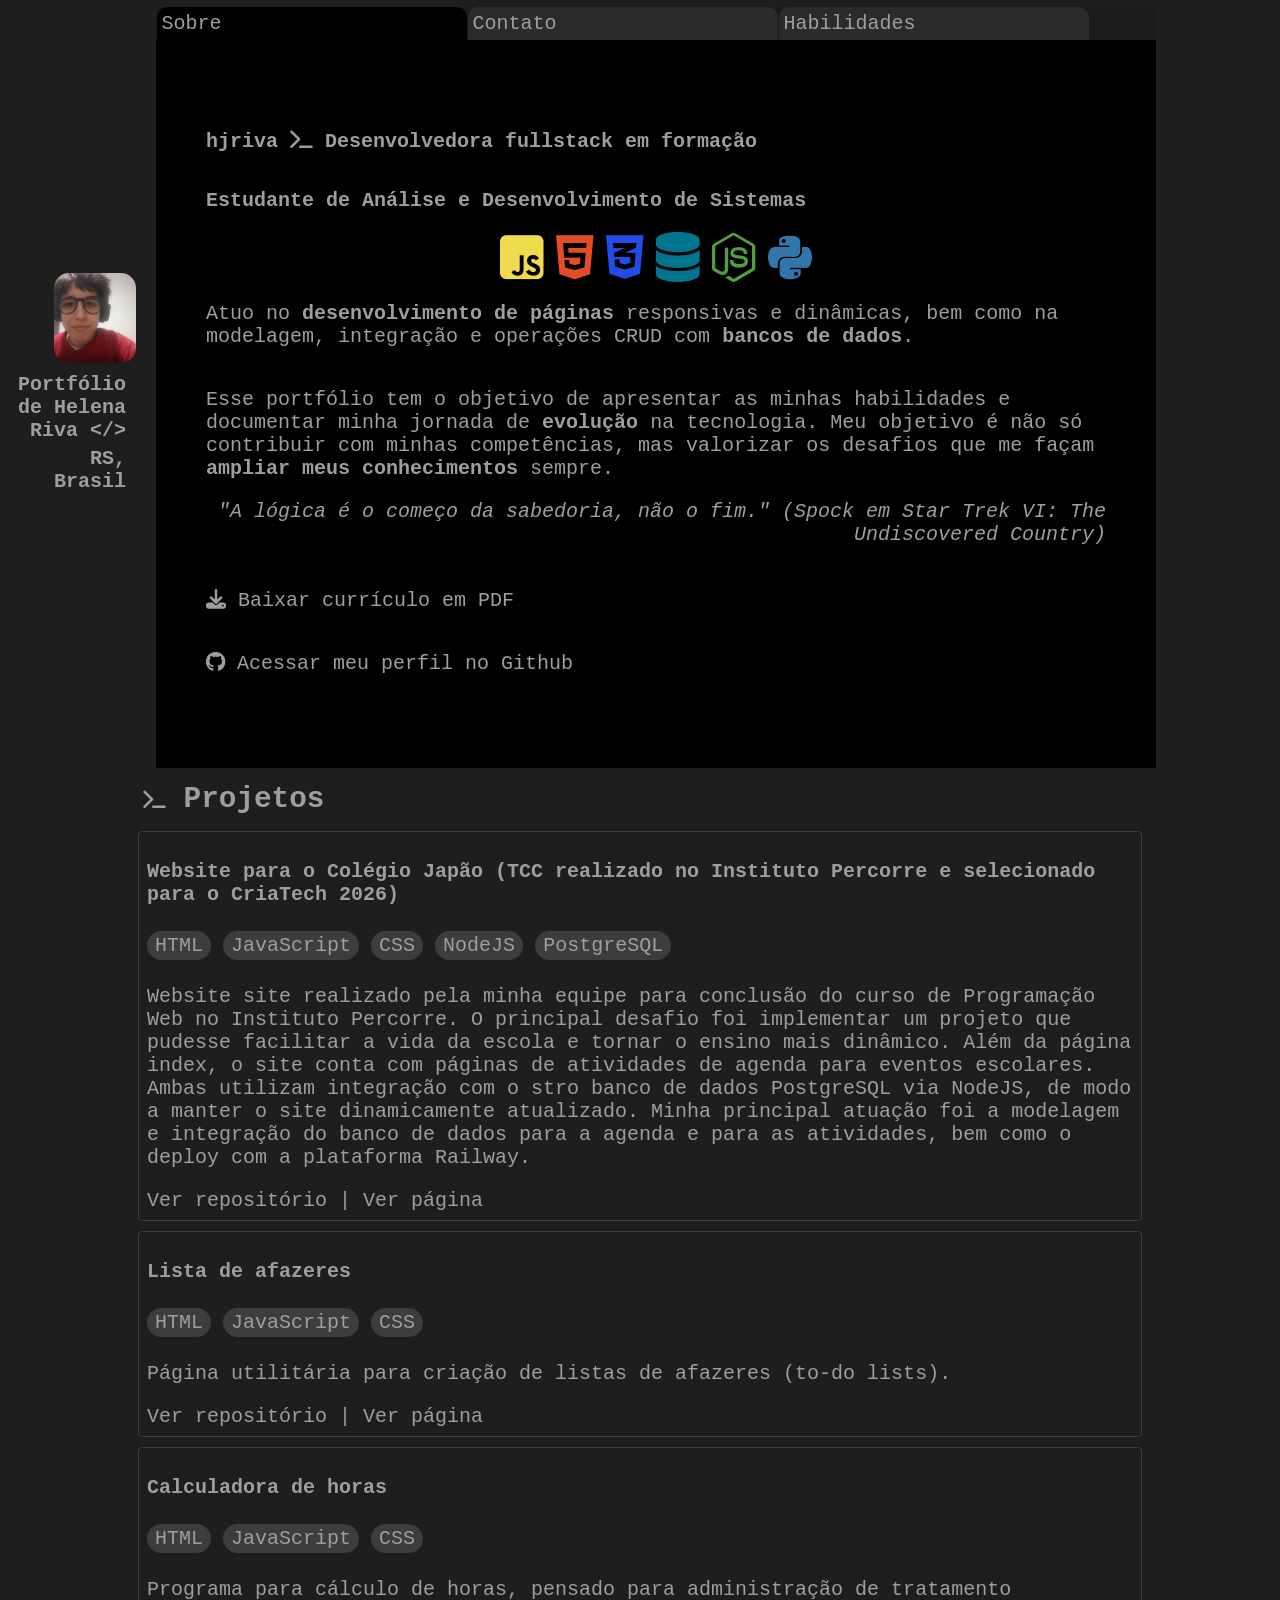
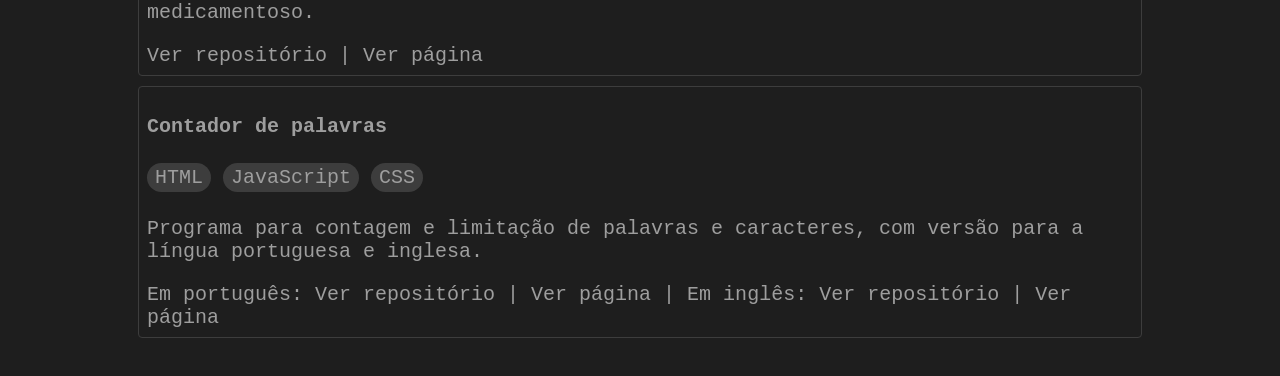
<file: index.html>
<!DOCTYPE html>
<html lang="pt-br">
<head>
    <meta charset="UTF-8">
    <meta name="viewport" content="width=device-width, initial-scale=1.0">
        <meta name="description" content="Portfólio de Helena Riva, desenvolvedora fullstack em formação. Confira meus projetos em HTML, JavaScript, CSS, Node.js e PostgreSQL.">
         <!-- Open Graph: usado por WhatsApp, Discord, Facebook, LinkedIn -->
    <meta property="og:title" content="Portfólio de Helena Riva">
    <meta property="og:description" content="Desenvolvedora fullstack em formação. Confira meus projetos em HTML, JavaScript, CSS, Node.js e PostgreSQL.">
    <meta property="og:image" content="https://hjriva.github.io/portfolio/imgs/profilepicture.jpg">
    <meta property="og:url" content="https://hjriva.github.io/portfolio/">
    <meta property="og:type" content="website">
    
    <!-- Twitter/X -->
    <meta name="twitter:card" content="summary_large_image">
    <meta name="twitter:title" content="Portfólio de Helena Riva">
    <meta name="twitter:description" content="Desenvolvedora fullstack em formação. Confira meus projetos em HTML, JavaScript, CSS, Node.js e PostgreSQL.">
    <meta name="twitter:image" content="https://hjriva.github.io/portfolio/imgs/profilepicture.jpg">
        <title>portfólio hjriva</title>
    <link rel="stylesheet" href="estilos\stylemob.css">
    <link rel="stylesheet" href="https://cdnjs.cloudflare.com/ajax/libs/font-awesome/6.5.1/css/all.min.css">
    <link rel="shortcut icon" href="imgs\laptopicon.png" type="image/x-icon">
    
</head>
<body>

        <div id="containerup"> <!-- Tag para o CSS.-->

            <!-- Primeiro elemento da página, com h1 e foto -->
            <header>
                <img src="imgs\profilepicture.jpg" alt="Uma mulher branca de cabelos castanhos curtos, usando moletom vermelho e fones de ouvido.">
                    <div id="descr">
                        <h1>Portfólio <br> de Helena Riva &lt;/&gt;</h1>
                        <h3>RS, Brasil</h3>
                    </div>
            </header>

    <!--Dentro dessa DIV, terá o menu de navegação, bem como o conteúdo da página index
    e o das outras páginas, que o js puxa com fetch-->

    <div id="consolediv">
          <!--Menu de navegação.-->
        <nav> 
            <a href="index.html" id="homespan">Sobre</a> 
            <a href="paginas\contato.html" id="cttlink">Contato</a>
            <a href="paginas\skills.html" id="hablink">Habilidades</a>
        </nav>
            <section id="consolecontent">
        <!--A tag section marca a parte de consolediv onde realmente começa o conteúdo.-->
                <h2>hjriva <i class="fa-solid fa-terminal"></i> Desenvolvedora fullstack em formação</h2>
                <h3>Estudante de Análise e Desenvolvimento de Sistemas</h3>
                 <div id="iconsdiv">
                    <i class="fa-brands fa-square-js" id="jsicon"></i>
                    <i class="fa-brands fa-html5" id="htmlicon"></i>
                    <i class="fa-brands fa-css3-alt" id="cssicon"></i>
                    <i class="fa-solid fa-database" id="databaseicon"></i>
                    <i class="fa-brands fa-node-js" id="nodeicon"></i>
                    <i class="fa-brands fa-python" id="pythonicon"></i>
                </div>
                <p>Atuo no <strong> desenvolvimento de páginas </strong> responsivas e dinâmicas, bem como na modelagem, integração e operações CRUD com <strong> bancos de dados</strong>.  </p>

                
                 <p>Esse portfólio tem o objetivo de apresentar as minhas habilidades e documentar minha jornada de <strong>evolução </strong> na tecnologia. Meu objetivo é não só contribuir com minhas competências, mas valorizar os desafios que me façam <strong>ampliar meus conhecimentos </strong>  sempre. </p>
                <cite>"A lógica é o começo da sabedoria, não o fim." (Spock em Star Trek VI: The Undiscovered Country)</cite>
                <!--ícones ilustrativos-->
               <br>
        
        <!--Links externos, para download/outras guias-->
                <p><a href="imgs/cvhelenariva.pdf" download> <i class="fa-solid fa-download"></i> Baixar currículo em PDF</a></p>
                <p><a href="https://github.com/hjriva" target="_blank"> <i class="fa-brands fa-github"></i> Acessar meu perfil no Github</a></p>
            </section>
        </div>
    </div>
    
    <article class="projetos">
        <!--Essa é a parte onde ficam listados os projetos, cada um em uma div, todas com a 
        mesma classe.-->
        <!--Pretendo colocar projetos diferentes e estruturar essa parte melhor, talvez com grid
        ou flex.-->
        <h2><i class="fa-solid fa-terminal"> </i> Projetos</h2>
        <div class="projectdiv">
            <h3>Website para o Colégio Japão (TCC realizado no Instituto Percorre e selecionado para o CriaTech 2026)</h3>
             <span>HTML</span>
            <span>JavaScript</span>
            <span>CSS</span>
            <span>NodeJS</span>
            <span>PostgreSQL</span>
            <p>Website site realizado pela minha equipe para conclusão do curso de Programação Web no Instituto Percorre. O principal desafio foi implementar um projeto que pudesse facilitar a vida da escola e tornar o
            ensino mais dinâmico. Além da página index, o site conta com páginas de atividades de agenda para eventos escolares. Ambas utilizam integração com o stro banco de dados PostgreSQL via NodeJS, de modo a manter o site dinamicamente atualizado. Minha principal atuação foi a modelagem e integração do banco de dados para a agenda e para as atividades, bem como o deploy com a plataforma Railway.
            </p>
            <a href="https://github.com/hjriva/tcc_alt_ios" target="_blank">Ver repositório</a> |
            <a href="https://colegiojapao.up.railway.app/" target="_blank">Ver página</a>
        </div>
        <div class="projectdiv">
            <h3>Lista de afazeres</h3>
            <span>HTML</span>
            <span>JavaScript</span>
            <span>CSS</span>
            <p>Página utilitária para criação de listas de afazeres (to-do lists).</p>
            <a href="https://github.com/hjriva/to-do-list" target="_blank">Ver repositório</a> |
            <a href="https://hjriva.github.io/to-do-list/">Ver página</a>
        </div>
       
        <div class="projectdiv">
            <h3>Calculadora de horas</h3>
            <span>HTML</span>
            <span>JavaScript</span>
            <span>CSS</span>
            <p>Programa para cálculo de horas, pensado para administração de tratamento medicamentoso.</p>
            <a href="https://github.com/hjriva/calculadora-de-horas" target="_blan  k">Ver repositório</a> |
            <a href="https://hjriva.github.io/calculadora-de-horas/" target="_blank">Ver página</a>
        </div>

        <div class="projectdiv">
            <h3>Contador de palavras</h3>
            <span>HTML</span>
            <span>JavaScript</span>
            <span>CSS</span>
            <p>Programa para contagem e limitação de palavras e caracteres, com versão para a língua portuguesa e inglesa.</p>
            Em português:
            <a href="https://github.com/hjriva/Contador-de-palavras-e-caracteres" target="_blank">Ver repositório</a> |
            <a href="https://hjriva.github.io/Contador-de-palavras-e-caracteres/" target="_blank">Ver página</a> |
            Em inglês:
            <a href="https://github.com/hjriva/Word-Counter" target="_blank">Ver repositório</a> |
            <a href="https://hjriva.github.io/Word-Counter/" target="_blank">Ver página</a>
        </div>


    </article>
      
<script src="scripts\script.js"></script>
<script src="scripts/formscript.js"></script>
</body>
</html>
</file>
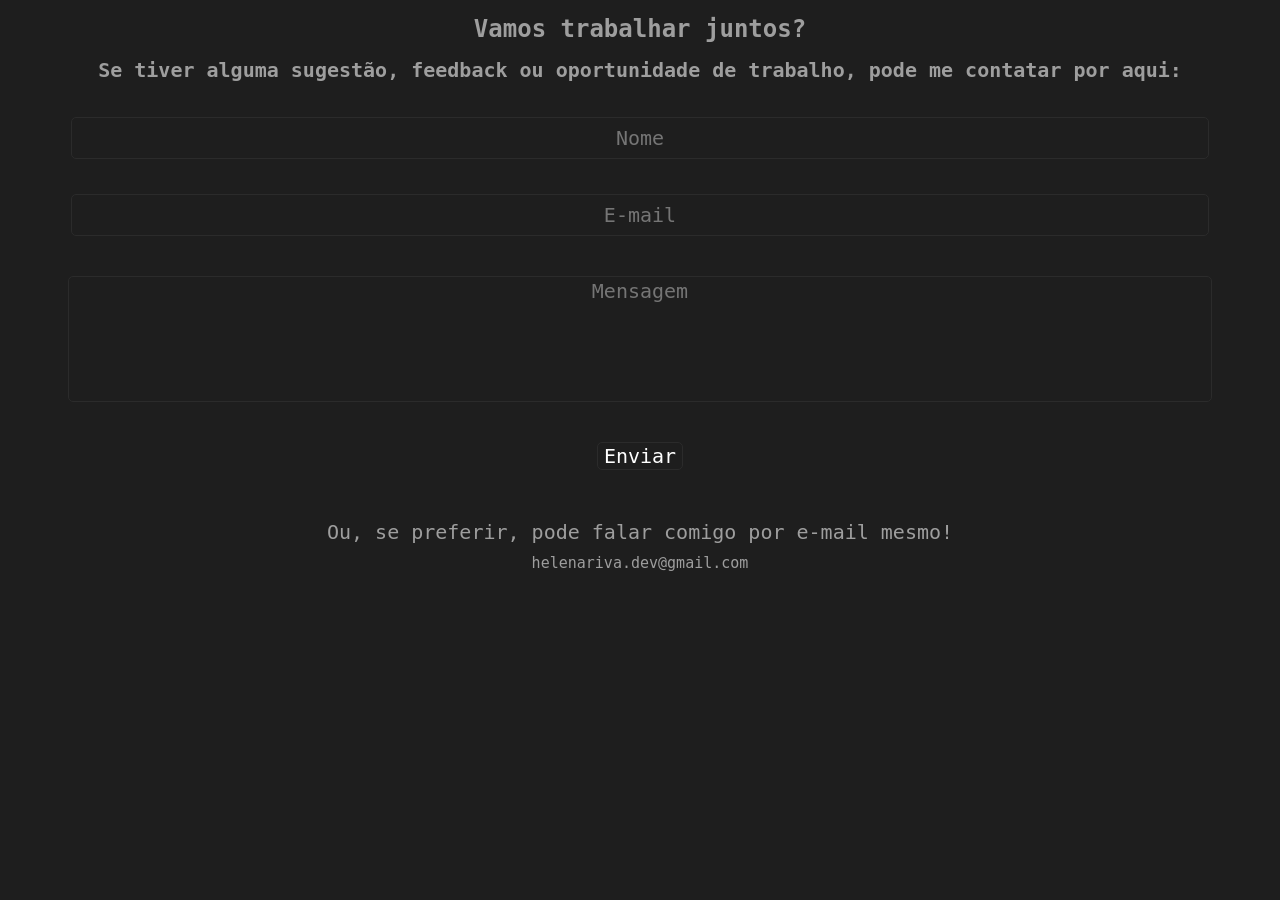
<file: paginas/contato.html>
<!DOCTYPE html>
<html lang="pt-br">
<head>
    <meta charset="UTF-8">
    <meta name="viewport" content="width=device-width, initial-scale=1.0">
    <link rel="stylesheet" href="../estilos/stylemob.css">
    <title>Contato</title>
</head>
<body>         
    
    <h1 id="h1contato">Vamos trabalhar juntos?</h1>
    <h2 id="h2contato">Se tiver alguma sugestão, feedback ou oportunidade de trabalho, pode me contatar por aqui: </h2>
    <form action="https://api.staticforms.dev/submit" method="POST" id="form">
        
    
    <div id="ctt_nmem">
        <div class="campo">
        <input type="text" name="nome" id="nome_ctt" placeholder="Nome">
        </div>
         <div class="campo">
        
        <input type="email" name="email" id="email_ctt" required placeholder="E-mail">
        </div>
    </div>

    <div id="ctt_msg">
        
        <textarea name="mensagem" id="mensagem_ctt" rows="5" required placeholder="Mensagem"></textarea>
        <div id="botaoenviar">
        <input type="submit" value="Enviar" id="botao-enviar">
    </div>
    <div id="feedback-form">
    </div>
    <p id="contatomail"><a href="mailto:helenariva.dev@gmail.com">Ou, se preferir, pode falar comigo por e-mail mesmo!  <span id="mail">helenariva.dev@gmail.com </span></a> </p>
    
</form>
<script src="../scripts/formscript.js"></script>
</body>
</html>
</file>
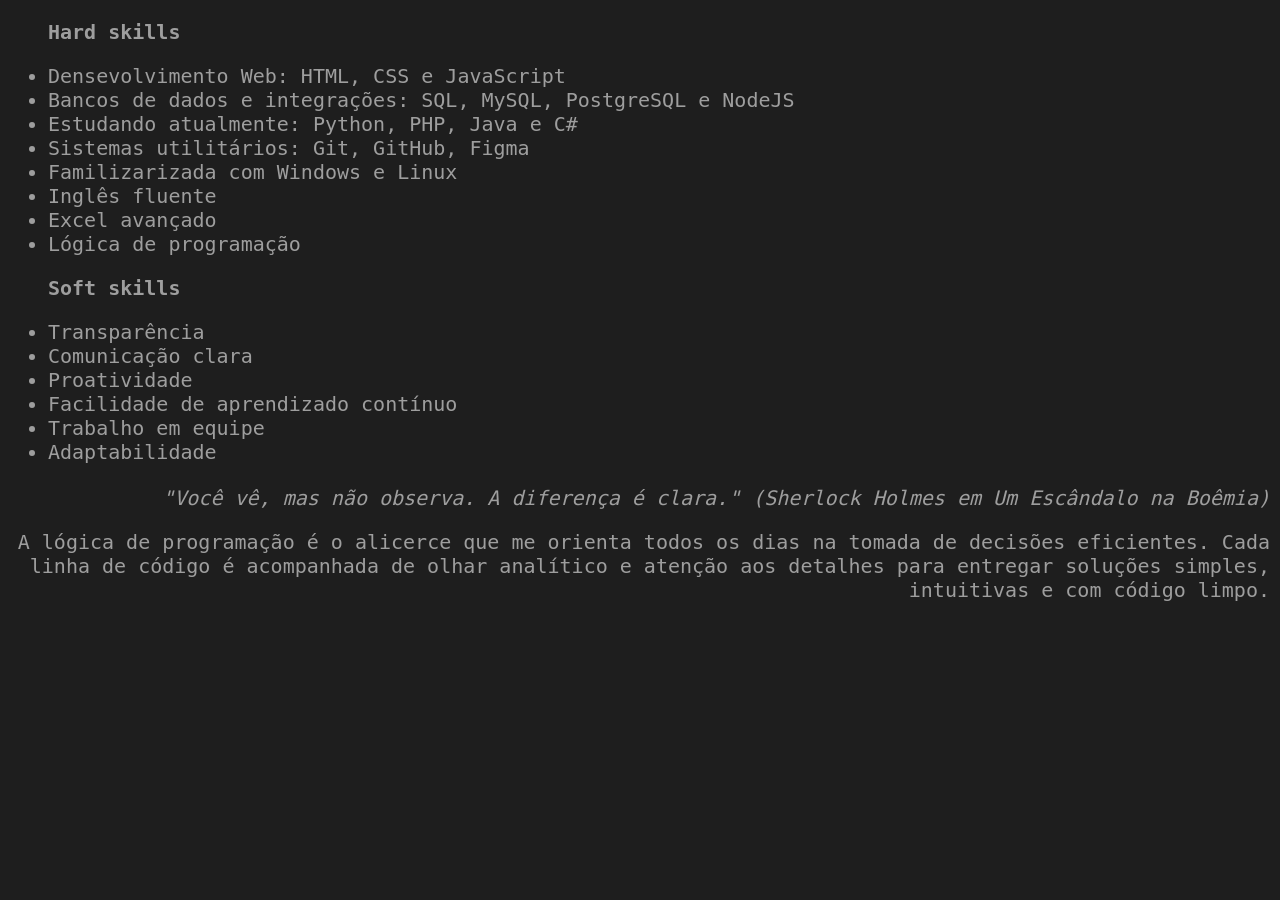
<file: paginas/skills.html>
<!DOCTYPE html>
<html lang="pt-br">
<head>
    <meta charset="UTF-8">
    <meta name="viewport" content="width=device-width, initial-scale=1.0">
    <link rel="stylesheet" href="../estilos/stylemob.css">
    <title>habilidades</title>
</head>
<body>
    <div id="lista">

        <ul>
            
            <h3>Hard skills</h3>
            <li>Densevolvimento Web: HTML, CSS e JavaScript</li>
            <li>Bancos de dados e integrações: SQL, MySQL, PostgreSQL e NodeJS</li>
            <li>Estudando atualmente: Python, PHP, Java e C#</li>
            <li>Sistemas utilitários: Git, GitHub, Figma</li>
            <li>Familizarizada com Windows e Linux</li>
             <li>Inglês fluente</li>
            <li>Excel avançado</li>
            <li>Lógica de programação</li>
        </ul>

        <ul>
            <h3>Soft skills</h3>
            <li>Transparência</li>
            <li>Comunicação clara</li>
            <li>Proatividade</li>
            <li>Facilidade de aprendizado contínuo</li>
            <li>Trabalho em equipe</li>
            <li>Adaptabilidade</li>
    </ul>
    </div>
     <article id="skills_quote">
    <cite>"Você vê, mas não observa. A diferença é clara." (Sherlock Holmes em Um Escândalo na Boêmia)</cite>
                <p>A lógica de programação é o alicerce que me orienta todos os dias na tomada de decisões eficientes. Cada linha de código é acompanhada de olhar analítico e atenção aos detalhes para entregar soluções simples, intuitivas e com código limpo.
                     </p>
    
    
    </article>
</body>
</html>
</file>
<file: estilos/stylemob.css>
/* Config global*/  
* {
    font-family: monospace;
    font-size: 20px;   
}

body {
  background-color: #1E1E1E; 
  color: #9e9e9e;  
}

a {
    color: #9e9e9e;
    text-decoration: none;
}

/*Primeiros dois elementos:*/
#containerup {
    display: flex;
    flex-direction: column;    
}

/* Header*/ 
header {
    margin: 15px 5px;
    display: flex;
    flex-direction: row;
    align-items: end;   
    margin: 15px auto       
}

img {
    max-height: 90px;
    max-width: 100px;
    display: block;  
    border-radius: 15px;
}

#descr {
    margin: 5px;
    text-align: left;  
}

#descr > h3, h1 {
    margin: 5px;
}

/*Div de conteúdo das páginas*/
#consolediv {
    background-color: black;
    width: 700px;
    /*height: 490px;*/
    display: flex;
    flex-direction: column;
    margin: auto;
    
}


#consolediv > p  {
    text-align: center;
}

nav {
    background-color: #1B1B1B;
    height: 32px;
    display: flex;
    flex-direction: row;
    justify-content: left ;
    align-items: last baseline;  
}

nav > a {
    background-color: #2B2B2B;
    padding: 5px;
    border-radius: 10px 10px 0 0; 
    margin: 0px 0.5px;
    cursor: pointer;
    width: 30%;
   
}

nav > a:hover {
    background-color: #0a0a0a73;
}

#homespan {
    
    background-color: black;
}

#homespan > a {
    color: #9e9e9e
}

#consolecontent {
    padding: 2px 50px 2px 50px;
    flex: 1; /* ocupa o espaço restante */
    display: flex;
    flex-direction: column;
    justify-content: center;
}

#iconsdiv {
    text-align: center;
}
#iconsdiv > i {
    font-size: 50px;
}

#jsicon {
    color: #F0DB4F;
}
#htmlicon {
    color: #E34C26
}
#cssicon {
    color: #214ce5;
}
#javaicon {
    color: #5283a2
}
#databaseicon {
    color: #00758f
}
#nodeicon {
    color: #539e43
}
#pythonicon {
    color: #3475a9
}

section > p > a:hover {
   text-decoration: underline;
   color: #8a8989;;
}


/*Inputs da página de contato*/

#ctt_nmem {
    margin: 4px;
}

input, textarea {
    background-color: #00000000;
    border-radius: 5px;
    color: white;
    border: 1px solid #2B2B2B;
}

textarea {
    margin: 5px auto;
    resize: none;
    width: 90%;
    text-align: center;

}

#ctt_msg {
    margin-top: 30px;
    display: flex;
    justify-content: center;
    align-items: center;
    flex-direction: column
}

#nome_ctt, #email_ctt {
    width: 90%;
    text-align: center;
    padding: 8px 5px;
}

#h1contato {
    text-align: center;
    font-size: 18pt;
    margin: 15px 0 15px 0;
}

#h2contato {
    text-align: center;
    font-size: 15pt;
    margin: 0 0 15px 0;
}
#ctt_msg > label {
display: block;
text-align: center;
margin-bottom: 5px;
}

.campo {
   
        margin: 35px 2px;
    display: flex
;
    flex-direction: column;
    justify-content: center;
    align-items: center;

}
#feedback-form {
    margin-top: 30px;
}

cite{
    text-align: right;
}

#skills_quote {
    padding: 2px;
    text-align: right;
}

.campo > label {
    margin: 5px 2px;
}

.campo > input {
   width: 50%;
   min-width: 190px
}

#contatomail > a:hover {
    color: white;
    text-decoration: underline;
}

#mail {
    font-size:15px;
    display: block;
    text-align: center;
    margin-top: 10px;
}

#botao-enviar:hover {
    box-shadow: 1px 1px 10px #666a79;
}

#botao-enviar {
    margin-top: 35px;
    cursor: pointer;
}

/*Página de habilidades:

#lista {
    display: grid; 
    grid-template-columns: 1fr 1fr;
}*/

/*Parte de projetos:*/
article > h2 {
    margin: 15px;
    font-size: 22pt;
}
.projectdiv {
    border: 1px solid rgb(61, 61, 61);
    border-radius: 4px;
    padding: 8px;
    margin: 10px;
}

.projectdiv > a:hover {
    color: white;
}

.projectdiv > span {
    background-color: rgb(61, 61, 61);
    padding: 3px 8px;
    border-radius: 30px;
    margin: 2px;
    margin: 5px 0px;
    display: inline-block;
}


/*Media queries*/
@media (max-width: 713px) and (min-width:250px) {
        #consolediv {
        width: 90vw;
        
        }

        #containerup {
          
            width: auto;
        }
        * {
            font-size: 15px;
        }
    }

   @media (max-width: 249px) {
    #consolediv {
        min-width: 409px;
    }
   }

@media (max-width: 400px) and (min-width: 249px) {
    nav > a {
        width: fit-content;
    }
}

@media (min-width: 1150px) {
    #containerup {
        display: grid;
        grid-template-columns: 1fr auto 1fr; 
        align-items: center;
        min-height: 80vh;
    }

    header {
        grid-column: 1;
        justify-self: end;   
        margin: 0 20px 0 0;  
        display: flex;
        flex-direction: column;
        align-items: flex-end;
    }

    #descr {
        text-align: right;
    }

    #consolediv {
        grid-column: 2;
        background-color: black;
        width: 1000px;
        height: 760px;
        display: flex;
        flex-direction: column;
    }

    .projetos {
        width: 80vw;
        margin: auto;
    }


}
</file>
